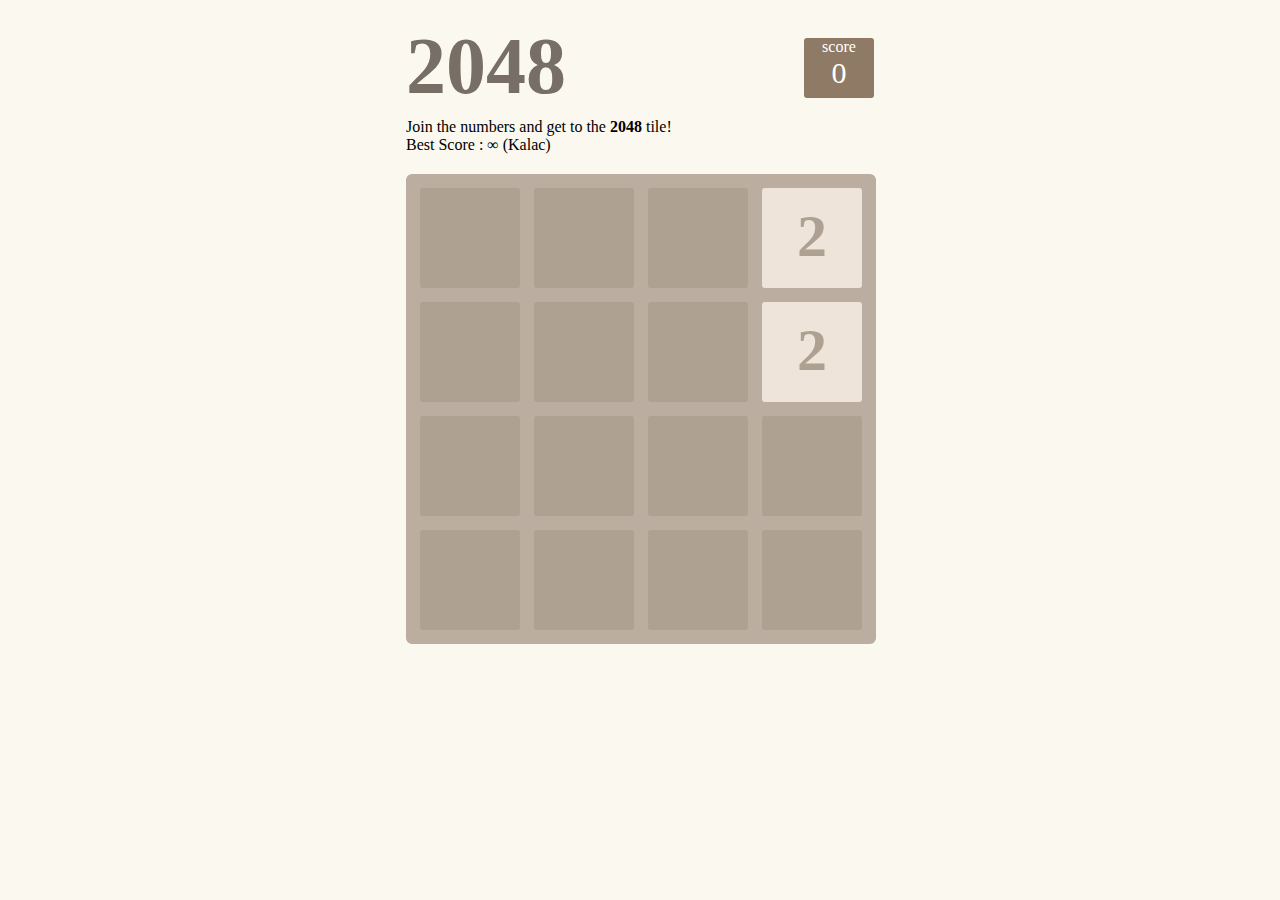
<file: 2048/index.html>
<!DOCTYPE html>
<html lang="en" dir="ltr">
  <head>
    <meta charset="utf-8">
    <title>2048</title>
    <link rel="stylesheet" href="style.css">
    <script src="app.js" charset="utf-8"></script>
  </head>
  <body>

    <div class="container">
      <div class="info">
        <h1>2048</h1>
        <div class="score-container">
          <div class="score-title">score</div>
          <span id="score">0</span>
        </div>
      </div>
      <span id="result">Join the numbers and get to the <b>2048</b> tile!</span>
      <br>
      <span id="result">Best Score : ∞ (Kalac)</span>
      <div class="grid"></div>
    </div>

  </body>
</html>
</file>
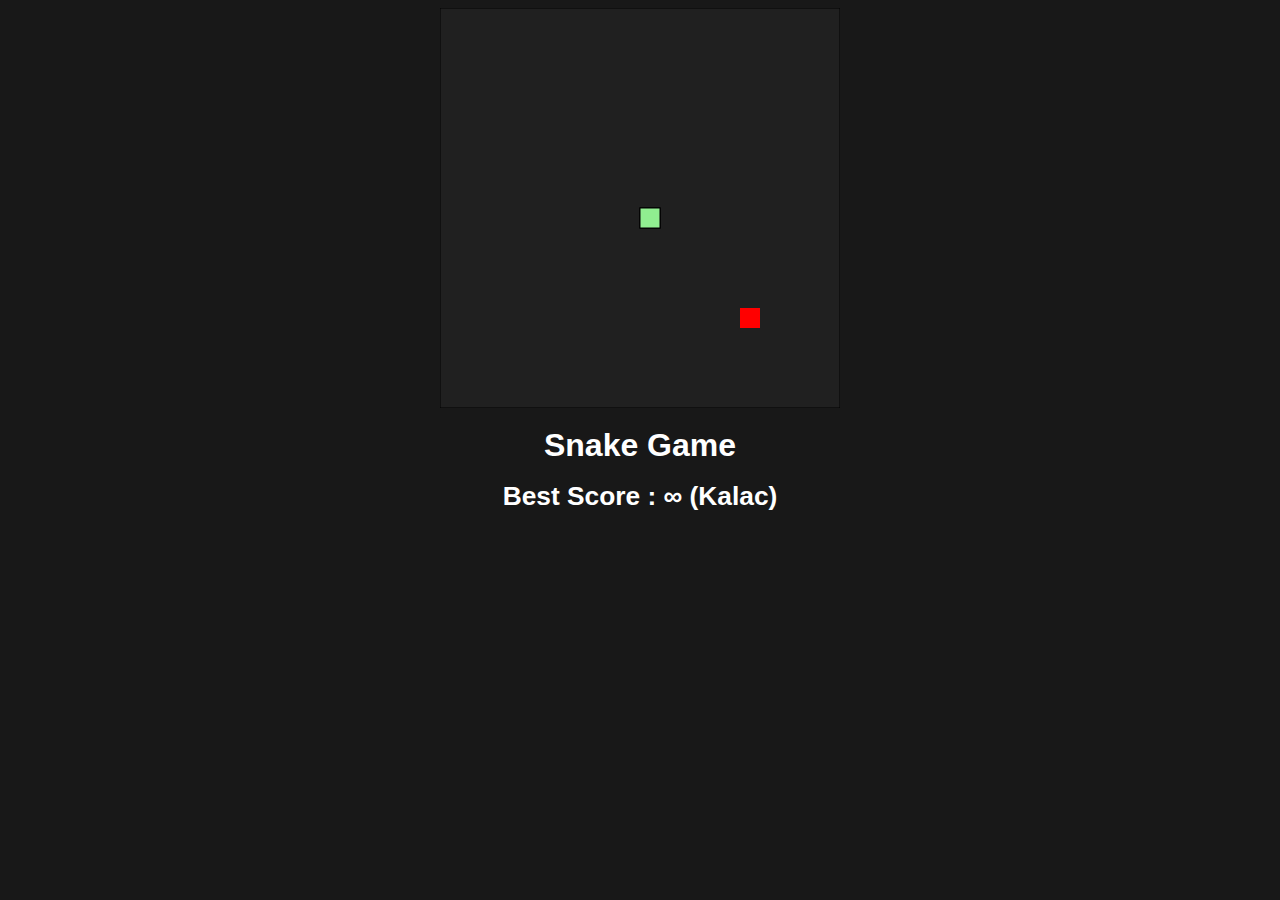
<file: Snake/full-snake-code.html>
<!DOCTYPE html>
  <head>
    <meta charset="UTF-8" />
    <meta name="viewport" content="width=device-width, initial-scale=1.0" />
    <meta http-equiv="X-UA-Compatible" content="ie=edge" />
    <title>Snake Game using HTML and Javascript - Studytonight</title>
    <style>
        .game-box {
            text-align:center;   
        }
        .game-info {
            text-align:center; 
            font-family:arial;
            line-height:24px;
        }
        body{
            background: #181818;
            color: white;
        }
      #game-status{
font-size: 2.5vh;
}
#game-over{
text-shadow: 0px 1px 1px white;
color: #B80F0A;
font-size: 3.5vh;
}
    </style>
  </head>
  <body>
    <div class="game-box"><canvas id="canvas" width="400" height="400"></canvas></div>
    <div class="game-info">
        <h1>Snake Game</h2>
        <p id="game-status"></p>
        <p id="game-score"></p>
    </div>

    <script>
      let canvas, ctx, gameControl, gameActive;
      // render X times per second
      let x = 8;
      
      const CANVAS_BORDER_COLOUR = 'white';
      const CANVAS_BACKGROUND_COLOUR = " #202020";
      const SNAKE_COLOUR = 'lightgreen';
      const SNAKE_BORDER_COLOUR = 'white';


      window.onload = function() {
        canvas = document.getElementById("canvas");
        ctx = canvas.getContext("2d");

        document.addEventListener("keydown", keyDownEvent);

        gameControl = startGame(x);
      };
      
      /* function to start the game */
      function startGame(x) {
          // setting gameActive flag to true
          gameActive = true;
          document.getElementById("game-status").innerHTML = "<h3>Best Score : ∞ (Kalac)</h3>";
          document.getElementById("game-score").innerHTML = "";
          return setInterval(draw, 1000 / x);
      }
      
      function pauseGame() {
          // setting gameActive flag to false
          clearInterval(gameControl);
          gameActive = false;
          document.getElementById("game-status").innerHTML = "<small>Game Paused</small>";
      }
      
      function endGame(x) {
          // setting gameActive flag to false
          clearInterval(gameControl);
          gameActive = false;
          document.getElementById("game-status").innerHTML = "<h3 id='game-over'>Game Over!</h3>";
          document.getElementById("game-score").innerHTML = "<h1>Score: " + x + "</h1>";
         setTimeout(function(){   
        status = document.getElementById("game-over");
          if(status.innerHTML = "Game Over!"){
         document.getElementById("game-status").innerHTML = "<h2>Reloading Snake Game...</h2>";
         location.reload();
}
},2000)
      }

      // game world
      let gridSize = (tileSize = 20); // 20 x 20 = 400
      let nextX = (nextY = 0);

      // snake
      let defaultTailSize = 3;
      let tailSize = defaultTailSize;
      let snakeTrail = [];
      let snakeX = (snakeY = 10);

      // apple
      let appleX = (appleY = 15);

      // draw
      function draw() {
        // move snake in next pos
        snakeX += nextX;
        snakeY += nextY;

        // snake over game world?
        if (snakeX < 0) {
          snakeX = gridSize - 1;
        }
        if (snakeX > gridSize - 1) {
          snakeX = 0;
        }

        if (snakeY < 0) {
          snakeY = gridSize - 1;
        }
        if (snakeY > gridSize - 1) {
          snakeY = 0;
        }

        //snake bite apple?
        if (snakeX == appleX && snakeY == appleY) {
          tailSize++;

          appleX = Math.floor(Math.random() * gridSize);
          appleY = Math.floor(Math.random() * gridSize);
        }

        //  Select the colour to fill the canvas
      ctx.fillStyle = CANVAS_BACKGROUND_COLOUR;
      //  Select the colour for the border of the canvas
      ctx.strokestyle = CANVAS_BORDER_COLOUR;

      // Draw a "filled" rectangle to cover the entire canvas
      ctx.fillRect(0, 0, canvas.width, canvas.height);
      // Draw a "border" around the entire canvas
      ctx.strokeRect(0, 0, canvas.width, canvas.height);

        // paint snake
        ctx.fillStyle = SNAKE_COLOUR;
        ctx.strokestyle = SNAKE_BORDER_COLOUR;
        for (let i = 0; i < snakeTrail.length; i++) {
          ctx.fillRect(
            snakeTrail[i].x * tileSize,
            snakeTrail[i].y * tileSize,
            tileSize,
            tileSize
          );
          
          ctx.strokeRect(snakeTrail[i].x * tileSize , snakeTrail[i].y* tileSize, tileSize, tileSize);

          //snake bites it's tail?
          if (snakeTrail[i].x == snakeX && snakeTrail[i].y == snakeY) {
            if(tailSize > 3) {
                endGame(tailSize);
            }
            tailSize = defaultTailSize;  
          }
        }

        // paint apple
        ctx.fillStyle = "red";
        ctx.fillRect(appleX * tileSize, appleY * tileSize, tileSize, tileSize);

        //set snake trail
        snakeTrail.push({ x: snakeX, y: snakeY });
        while (snakeTrail.length > tailSize) {
          snakeTrail.shift();
        }
      }

      // input
      function keyDownEvent(e) {
        switch (e.keyCode) {
          case 37:
            nextX = -1;
            nextY = 0;
            break;
          case 38:
            nextX = 0;
            nextY = -1;
            break;
          case 39:
            nextX = 1;
            nextY = 0;
            break;
          case 40:
            nextX = 0;
            nextY = 1;
            break;
          case 32:
            if(gameActive == true) {
                pauseGame();
            }
            else {
                gameControl = startGame(x);
            }
            break;
        }
      }
    </script>
  </body>
</html>
</file>
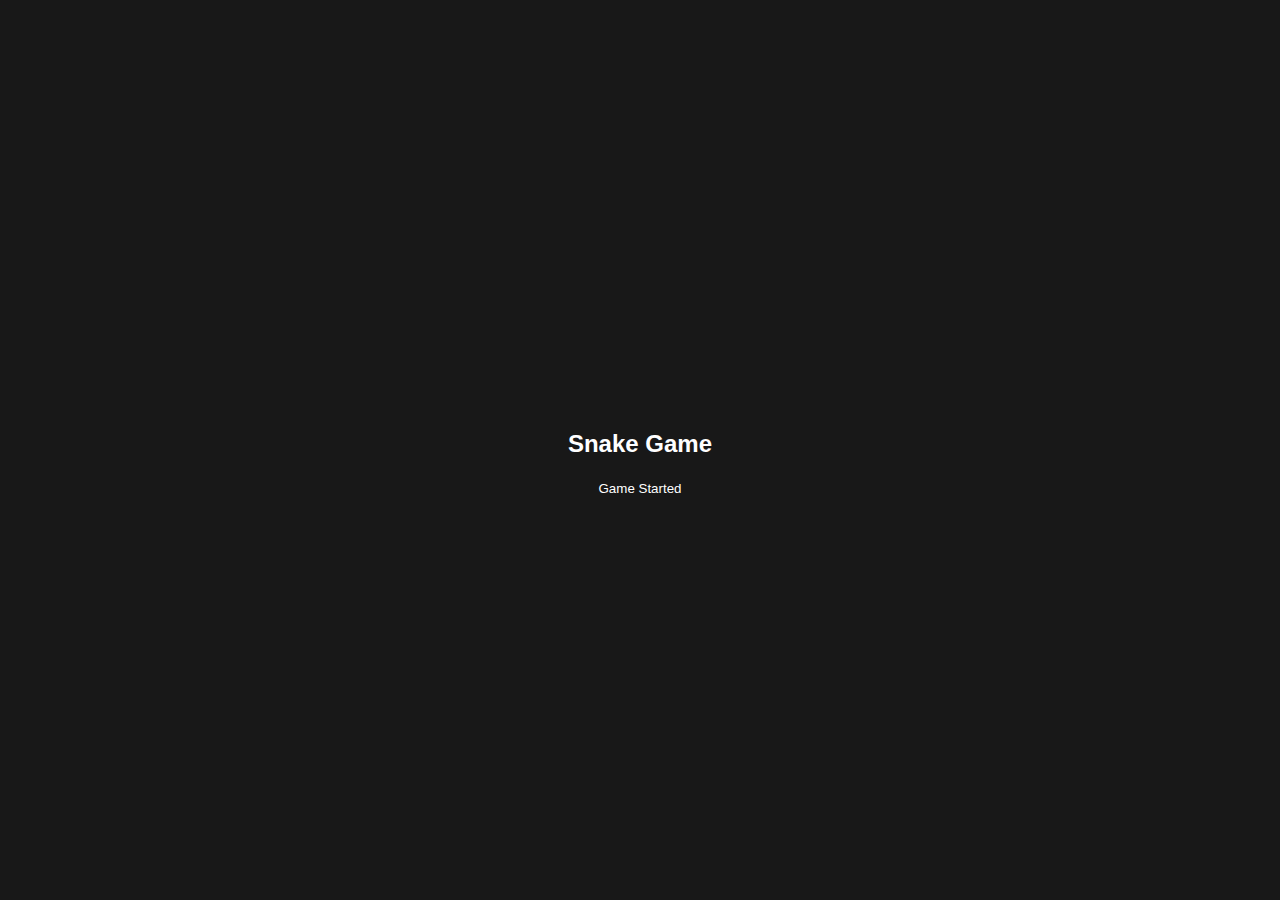
<file: Snake/snake.html>
<!DOCTYPE html>
  <head>
    <meta charset="UTF-8" />
    <meta name="viewport" content="width=device-width, initial-scale=1.0" />
    <meta http-equiv="X-UA-Compatible" content="ie=edge" />
    <link rel="stylesheet" href="style.css">
    <script src="index.js"></script>
    <title>Snake Game using HTML and Javascript - Studytonight</title>
  </head>
  <body>
    <div class="game-box"><canvas id="canvas" width="400" height="400"></canvas></div>
    <div class="game-info">
        <h2>Snake Game</h2>
        <p id="game-status"></p>
        <p id="game-score"></p>
    </div>

    
  </body>
</html>
</file>
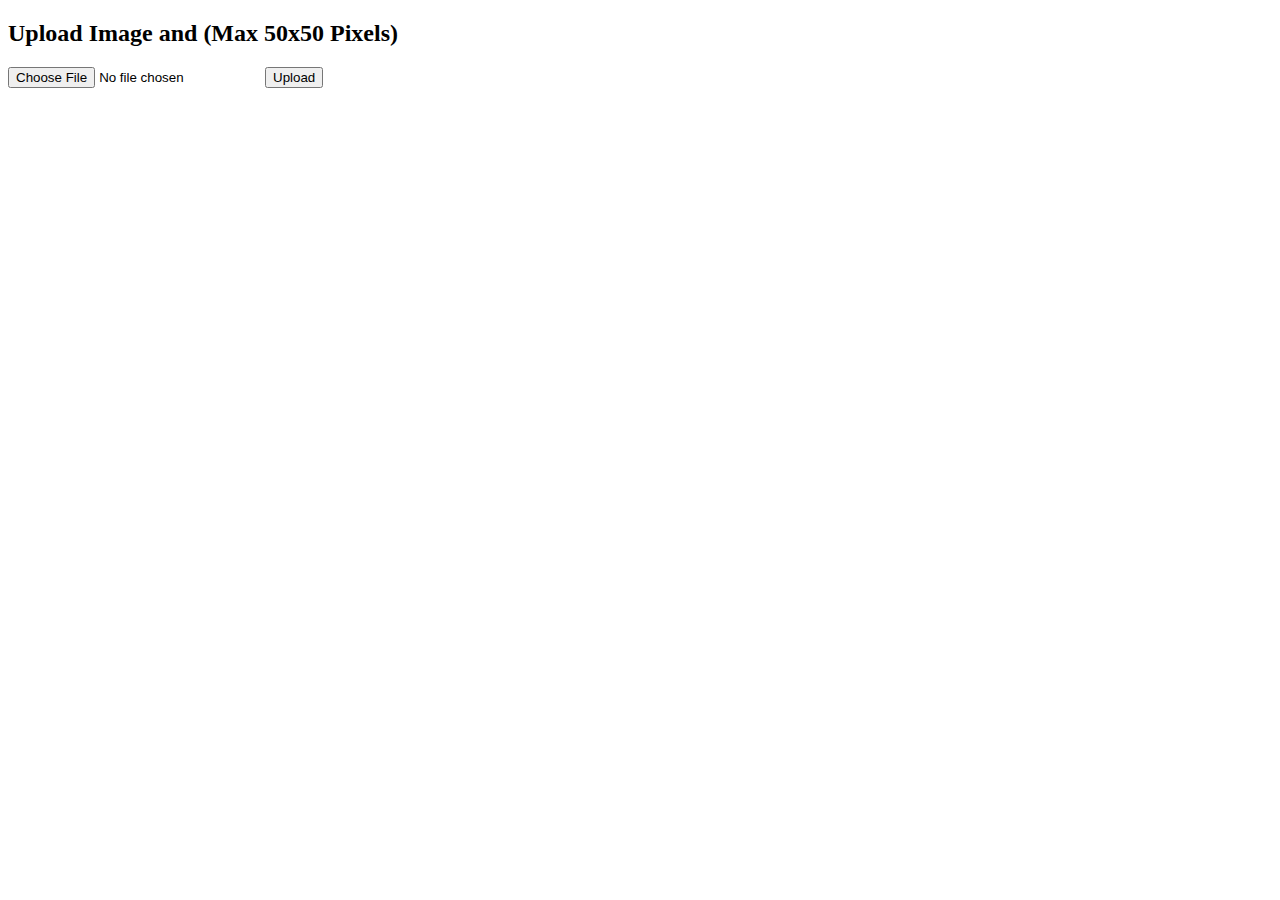
<file: FlappyBird/Develop/formupload.html>
<!DOCTYPE html>
<html>
<head>
    <title>Upload Image (Max 50x50)</title>
</head>
<body>
    <h2>Upload Image and (Max 50x50 Pixels)</h2>
    <form action="upload.php" method="post" enctype="multipart/form-data">
        <input type="file" name="uploadedFile" required>
        <input type="submit" name="submit" value="Upload">
    </form>
</body>
</html>
</file>
<file: 2048/style.css>
body {
  background-color: #faf8ef;
  display: flex;
  justify-content: center;
  font-family: "Clear Sans", "Helvetica Neue"
}

h1 {
  font-size: 80px;
  line-height: 0.7;
  color: #776E65;
  margin: 0px;
}

.container {
  width: 468px;
  margin-top: 30px;
}

.info {
  display: flex;
  justify-content: space-between;
  margin-bottom: 20px;
}

.grid{
  display: flex;
  flex-wrap: wrap;
  width: 456px;
  height: 456px;
  background-color: #BBADA0;
  border: 7px solid #BBADA0;
  border-radius: 6px;
  margin-top: 20px;
}

.grid div {
  width: 100px;
  height: 100px;
  margin: 7px;
  border-radius: 3px;
  background-color: #EEE4DA;
  color: #afa192;
  font-weight: bold;
  text-align: center;
  font-size: 60px;
  line-height: 1.6;
}

.score-container {
  text-align: center;
  width: 70px;
  height: 60px;
  border-radius: 3px;
  background-color: #8f7a66;
  color: #FFFFFF;
}

#score {
  font-size: 30px;
}

.score-title {
  font-size: 16px;
}
</file>
<file: Snake/style.css>
.game-box {
            text-align:center;   
        }
        .game-info {
            text-align:center; 
            font-family:arial;
            line-height:24px;
        }
      body{
        background: #181818;
        color: white;
      }
</file>
